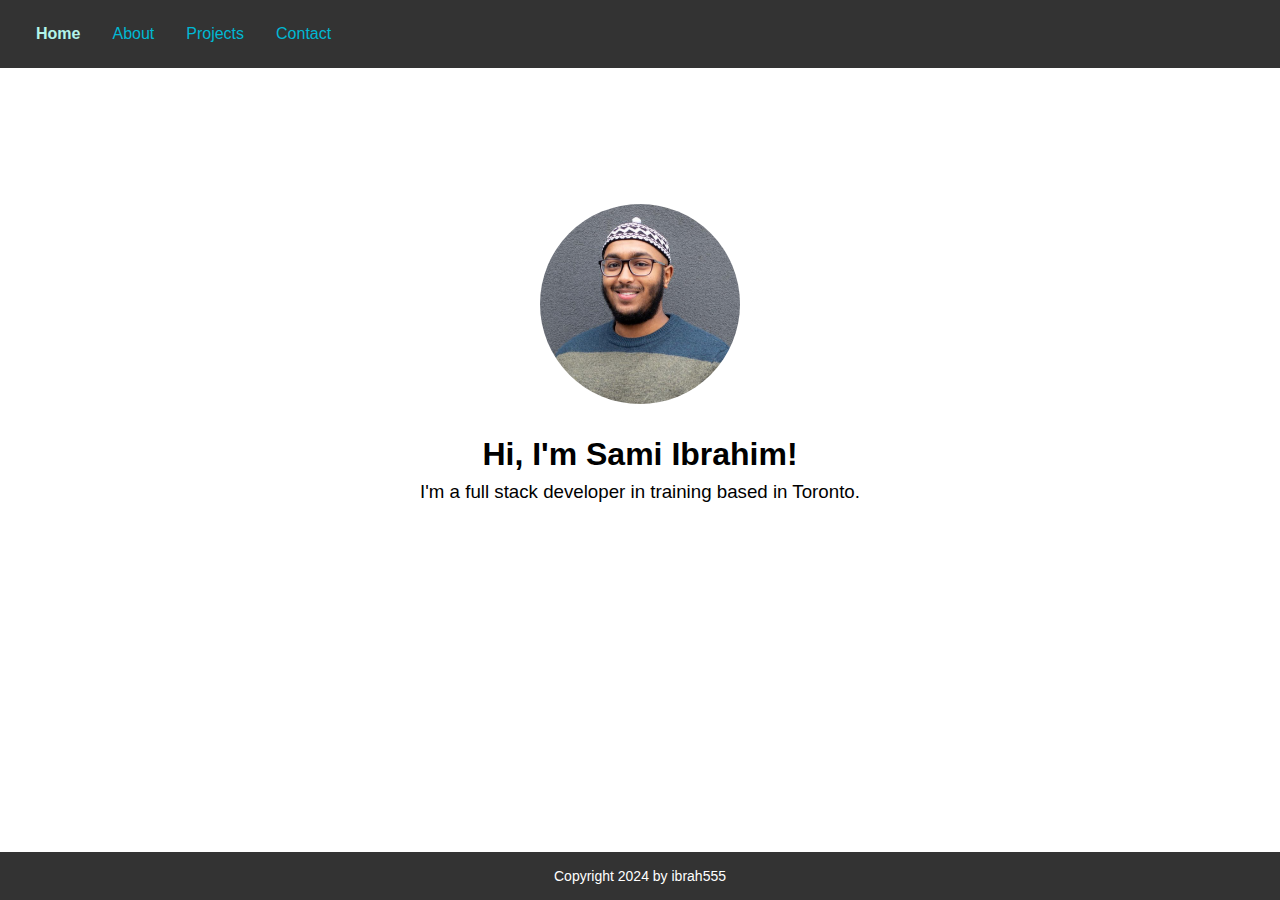
<file: index.html>
<html>

<head>
    <link rel="stylesheet" href="style.css">
    <meta name="viewport" content="width=device-width, initial-scale=1.0">
    <meta name="google-site-verification" content="5kOV7zc8z8z1_-bQVHcf35Wcd1T7BylLXHWAK2PqyZg" />
    <title>Home - Full Stack Developer</title>
</head>

<body>
    <header>
        <a class="active" href="index.html">Home</a>
        <a href="about.html">About</a>
        <a href="projects.html">Projects</a>
        <a href="contact.html">Contact</a>
    </header>
    <main>
        <img class="profile-image" src="./portrait.jpg" alt="Profile">
        <h1>Hi, I'm Sami Ibrahim!</h1>
        <h3>I'm a full stack developer in training based in Toronto.</h3>
        <!-- <p>I'm a full stack developer in training based in Toronto.</p> -->
    </main>
    <footer>
        <p>Copyright 2024 by ibrah555</p>
    </footer>
</body>

</html>
</file>
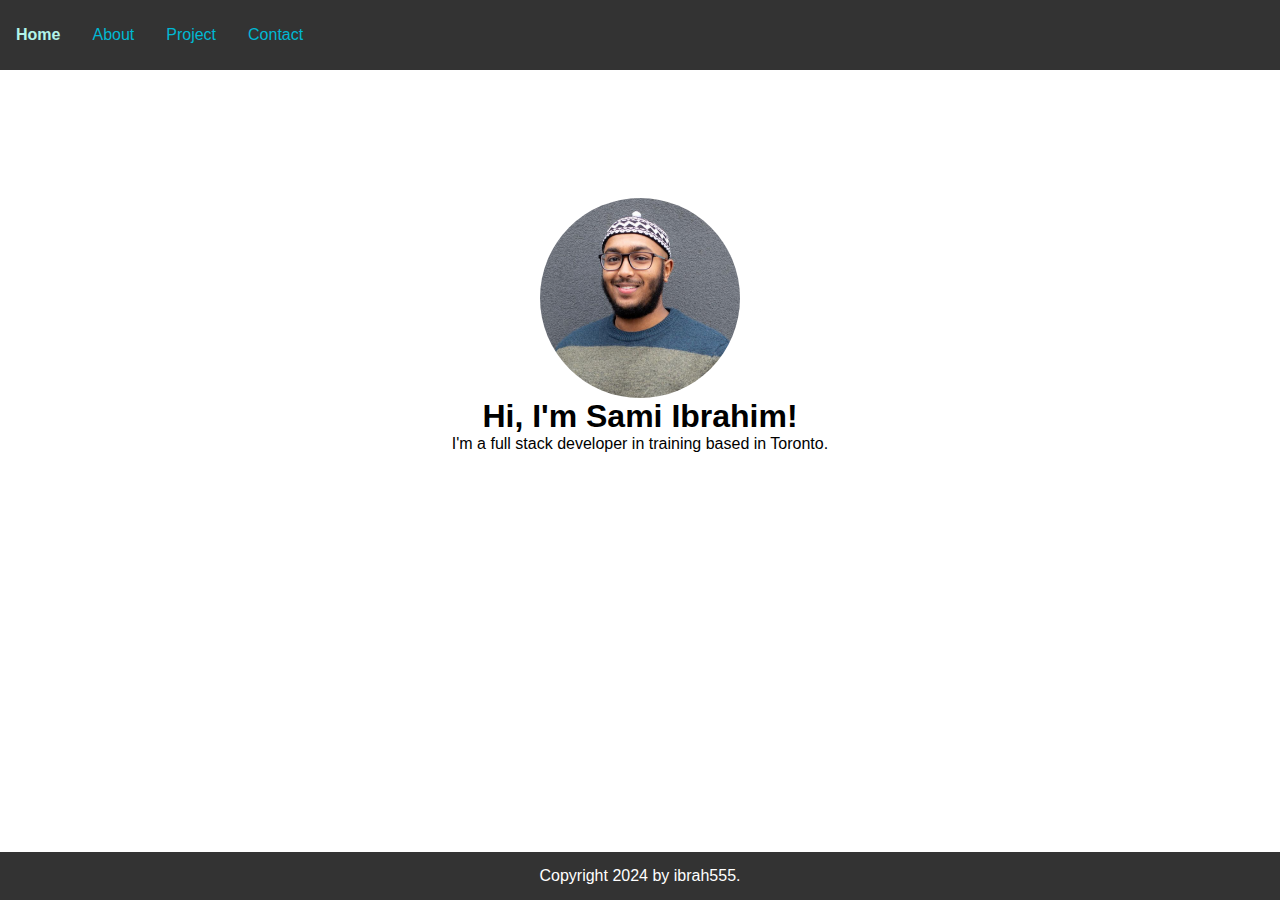
<file: old/index.html>
<!DOCTYPE html>
<html lang="en">

<head>
    <meta charset="UTF-8">
    <meta name="viewport" content="width=device-width, initial-scale=1.0">
    <link rel="stylesheet" href="style.css">
    <title>Your Name - Full Stack Developer</title>
</head>

<body>
    <header class="page-header">
        <a class="nav-item activePage" href="index.html">Home</a>
        <a class="nav-item" href="about.html">About</a>
        <a class="nav-item" href="projects.html">Project</a>
        <a class="nav-item" href="contact.html">Contact</a>
    </header>

    <main class="page-body">
        <div class="profile-image">
            <img src="./portrait.jpg" alt="Profile">
        </div>
        <h1>Hi, I'm Sami Ibrahim!</h1>
        <p>I'm a full stack developer in training based in Toronto.</p>
    </main>

    <footer class="page-footer">
        <p>Copyright 2024 by ibrah555.</p>
    </footer>
</body>

</html>
</file>
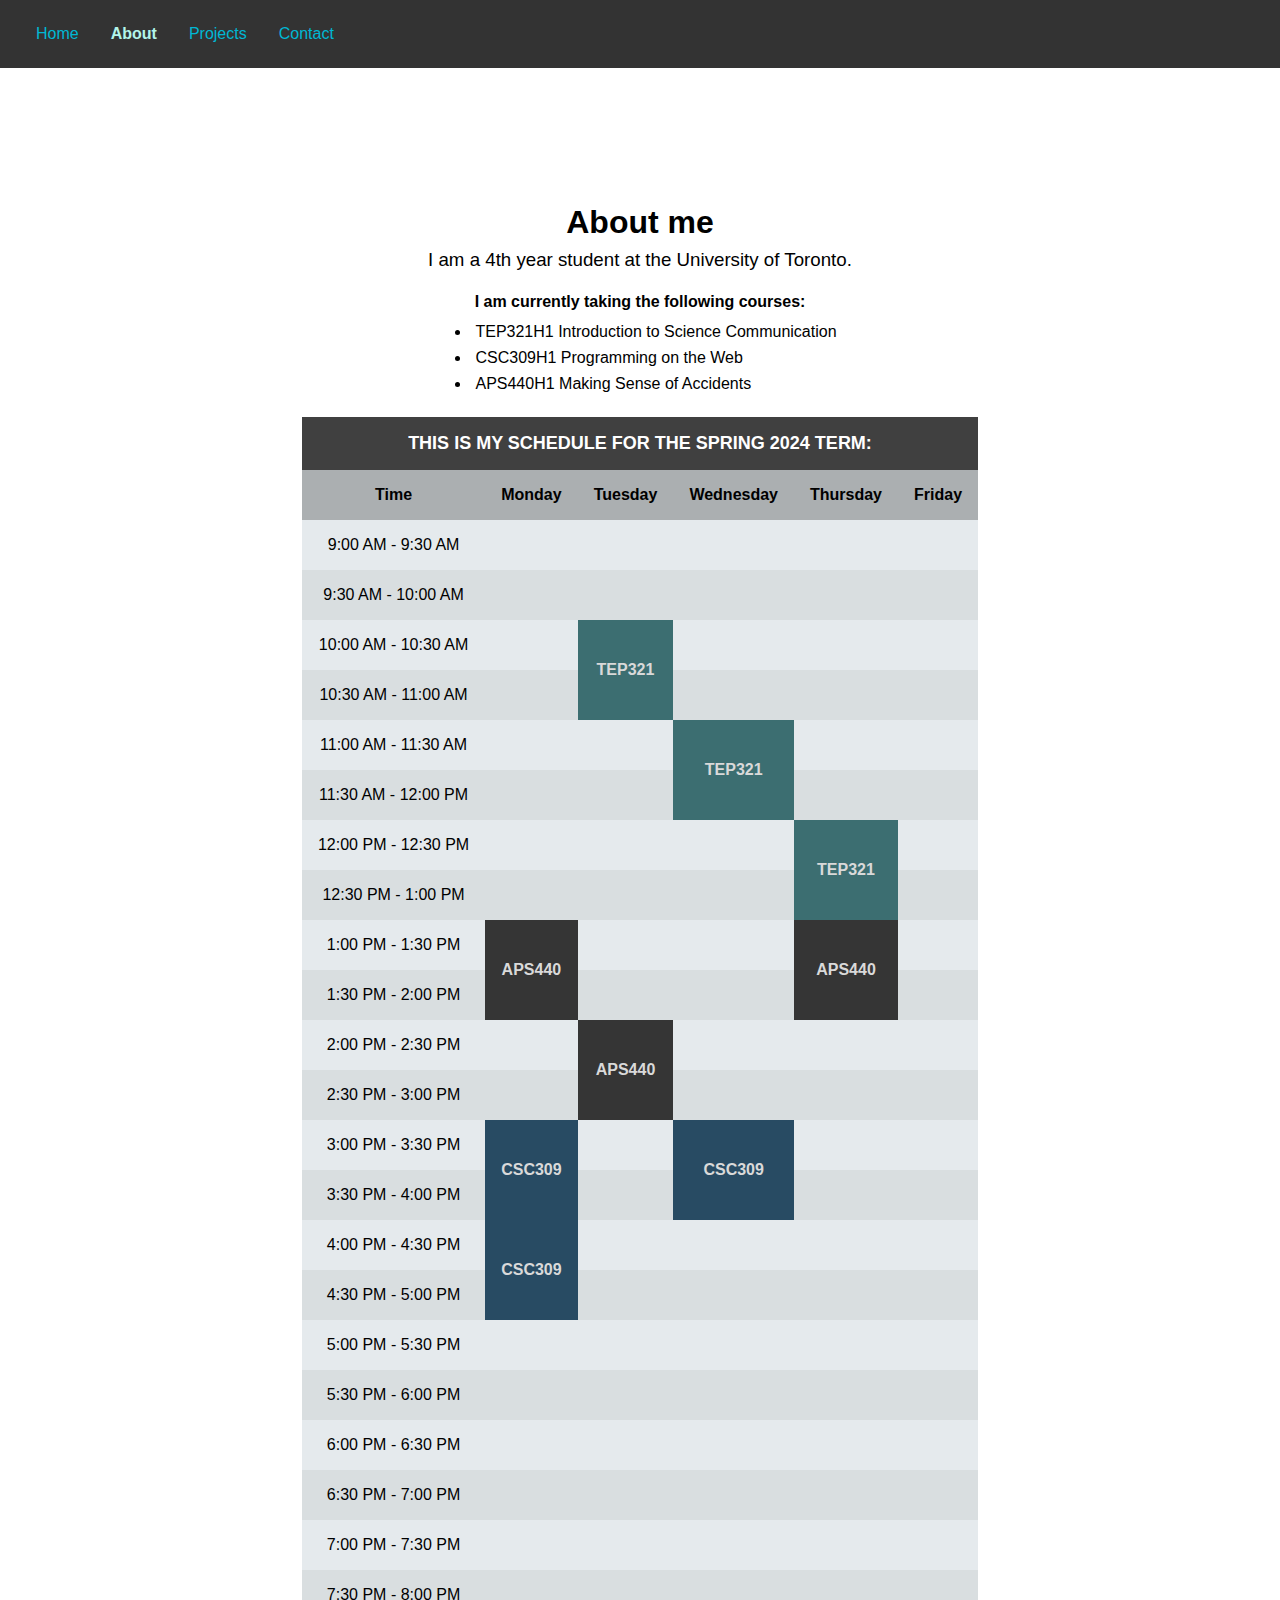
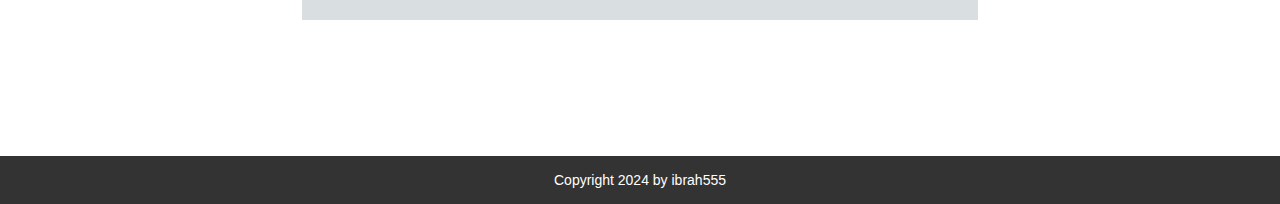
<file: about.html>
<html lang="en">

<head>
    <meta charset="UTF-8">
    <meta name="viewport" content="width=device-width, initial-scale=1.0">
    <link rel="stylesheet" href="style.css">
    <title>About Me - Full Stack Developer</title>
</head>

<body>
    <header>
        <a href="index.html">Home</a>
        <a class="active" href="about.html">About</a>
        <a href="projects.html">Projects</a>
        <a href="contact.html">Contact</a>
    </header>

    <main>
        <h1>About me</h1>
        <h3>I am a 4th year student at the University of Toronto.</h3>
        <!-- <p class="large-label">I am a 4th year student at the University of Toronto.</p> -->
        <p class="large-label">I am currently taking the following courses:</p>
        <ul class="class-list">
            <li class="course-code">TEP321H1 Introduction to Science Communication</li>
            <li class="course-code">CSC309H1 Programming on the Web</li>
            <li class="course-code">APS440H1 Making Sense of Accidents</li>
        </ul>
        <!-- <p class="large-label subsection">This is my schedule for the Spring 2024 term:</p> -->
        <div id="table-container">
            <table>
                <caption>This is my schedule for the Spring 2024 term:</caption>
                <thead>
                    <tr>
                        <th class="time">Time</th>
                        <th class="day">Monday</th>
                        <th class="day">Tuesday</th>
                        <th class="day">Wednesday</th>
                        <th class="day">Thursday</th>
                        <th class="day">Friday</th>
                    </tr>
                </thead>
                <tbody>
                    <tr>
                        <td data-cell="time">9:00 AM - 9:30 AM</th>
                        <td data-cell="monday"></td>
                        <td data-cell="tuesday"></td>
                        <td data-cell="wednesday"></td>
                        <td data-cell="thursday"></td>
                        <td data-cell="friday"></td>
                    </tr>
                    <tr>
                        <td data-cell="time">9:30 AM - 10:00 AM</th>
                        <td data-cell="monday"></td>
                        <td data-cell="tuesday"></td>
                        <td data-cell="wednesday"></td>
                        <td data-cell="thursday"></td>
                        <td data-cell="friday"></td>
                    </tr>
                    <tr>
                        <td data-cell="time">10:00 AM - 10:30 AM</th>
                        <td data-cell="monday"></td>
                        <td class="class1" colspan="1" rowspan="2" data-cell="tuesday">TEP321</td>
                        <td data-cell="wednesday"></td>
                        <td data-cell="thursday"></td>
                        <td data-cell="friday"></td>
                    </tr>
                    <tr>
                        <td data-cell="time">10:30 AM - 11:00 AM</th>
                        <td data-cell="monday"></td>
                        <!-- <td class="class1" colspan="1">TEP321</td> -->
                        <td data-cell="wednesday"></td>
                        <td data-cell="thursday"></td>
                        <td data-cell="friday"></td>
                    </tr>
                    <tr>
                        <td data-cell="time">11:00 AM - 11:30 AM</th>
                        <td data-cell="monday"></td>
                        <td data-cell="tuesday"></td>
                        <td class="class1" colspan="1" rowspan="2" data-cell="wednesday">TEP321</td>
                        <td data-cell="thursday"></td>
                        <td data-cell="friday"></td>
                    </tr>
                    <tr>
                        <td data-cell="time">11:30 AM - 12:00 PM</th>
                        <td data-cell="monday"></td>
                        <td data-cell="tuesday"></td>
                        <!-- <td class="class1" colspan="1">TEP321</td> -->
                        <td data-cell="thursday"></td>
                        <td data-cell="friday"></td>
                    </tr>
                    <tr>
                        <td data-cell="time">12:00 PM - 12:30 PM</th>
                        <td data-cell="monday"></td>
                        <td data-cell="tuesday"></td>
                        <td data-cell="wednesday"></td>
                        <td class="class1" colspan="1" rowspan="2" data-cell="thursday">TEP321</td>
                        <td data-cell="friday"></td>
                    </tr>
                    <tr>
                        <td data-cell="time">12:30 PM - 1:00 PM</th>
                        <td data-cell="monday"></td>
                        <td data-cell="tuesday"></td>
                        <td data-cell="wednesday"></td>
                        <!-- <td class="class1" colspan="1">TEP321</td> -->
                        <td data-cell="friday"></td>
                    </tr>
                    <tr>
                        <td data-cell="time">1:00 PM - 1:30 PM</th>
                        <td class="class3" colspan="1" rowspan="2" data-cell="monday">APS440</td>
                        <td data-cell="tuesday"></td>
                        <td data-cell="wednesday"></td>
                        <td class="class3" colspan="1" rowspan="2" data-cell="thursday">APS440</td>
                        <td data-cell="friday"></td>
                    </tr>
                    <tr>
                        <td data-cell="time">1:30 PM - 2:00 PM</th>
                        <!-- <td class="class3" colspan="1">APS440</td> -->
                        <td data-cell="tuesday"></td>
                        <td data-cell="wednesday"></td>
                        <!-- <td class="class3" colspan="1">APS440</td> -->
                        <td data-cell="friday"></td>
                    </tr>
                    <tr>
                        <td data-cell="time">2:00 PM - 2:30 PM</th>
                        <td data-cell="monday"></td>
                        <td class="class3" colspan="1" rowspan="2" data-cell="tuesday">APS440</td>
                        <td data-cell="wednesday"></td>
                        <td data-cell="thursday"></td>
                        <td data-cell="friday"></td>
                    </tr>
                    <tr>
                        <td data-cell="time">2:30 PM - 3:00 PM</th>
                        <td data-cell="monday"></td>
                        <!-- <td class="class3" colspan="1">APS440</td> -->
                        <td data-cell="wednesday"></td>
                        <td data-cell="thursday"></td>
                        <td data-cell="friday"></td>
                    </tr>
                    <tr>
                        <td data-cell="time">3:00 PM - 3:30 PM</th>
                        <td class="class2" colspan="1" rowspan="2" data-cell="monday">CSC309</td>
                        <td data-cell="tuesday"></td>
                        <td class="class2" colspan="1" rowspan="2" data-cell="wednesday">CSC309</td>
                        <td data-cell="thursday"></td>
                        <td data-cell="friday"></td>
                    </tr>
                    <tr>
                        <td data-cell="time">3:30 PM - 4:00 PM</th>
                        <!-- <td class="class2" colspan="1">CSC309</td> -->
                        <td data-cell="tuesday"></td>
                        <!-- <td class="class2" colspan="1">CSC309</td> -->
                        <td data-cell="thursday"></td>
                        <td data-cell="friday"></td>
                    </tr>
                    <tr>
                        <td data-cell="time">4:00 PM - 4:30 PM</th>
                        <td class="class2" colspan="1" rowspan="2" data-cell="monday">CSC309</td>
                        <td data-cell="tuesday"></td>
                        <td data-cell="wednesday"></td>
                        <td data-cell="thursday"></td>
                        <td data-cell="friday"></td>
                    </tr>
                    <tr>
                        <td data-cell="time">4:30 PM - 5:00 PM</th>
                        <!-- <td class="class2" colspan="1">CSC309</td> -->
                        <td data-cell="tuesday"></td>
                        <td data-cell="wednesday"></td>
                        <td data-cell="thursday"></td>
                        <td data-cell="friday"></td>
                    </tr>
                    <tr>
                        <td data-cell="time">5:00 PM - 5:30 PM</th>
                        <td data-cell="monday"></td>
                        <td data-cell="tuesday"></td>
                        <td data-cell="wednesday"></td>
                        <td data-cell="thursday"></td>
                        <td data-cell="friday"></td>
                    </tr>
                    <tr>
                        <td data-cell="time">5:30 PM - 6:00 PM</th>
                        <td data-cell="monday"></td>
                        <td data-cell="tuesday"></td>
                        <td data-cell="wednesday"></td>
                        <td data-cell="thursday"></td>
                        <td data-cell="friday"></td>
                    </tr>
                    <tr>
                        <td data-cell="time">6:00 PM - 6:30 PM</th>
                        <td data-cell="monday"></td>
                        <td data-cell="tuesday"></td>
                        <td data-cell="wednesday"></td>
                        <td data-cell="thursday"></td>
                        <td data-cell="friday"></td>
                    </tr>
                    <tr>
                        <td data-cell="time">6:30 PM - 7:00 PM</th>
                        <td data-cell="monday"></td>
                        <td data-cell="tuesday"></td>
                        <td data-cell="wednesday"></td>
                        <td data-cell="thursday"></td>
                        <td data-cell="friday"></td>
                    </tr>
                    <tr>
                        <td data-cell="time">7:00 PM - 7:30 PM</th>
                        <td data-cell="monday"></td>
                        <td data-cell="tuesday"></td>
                        <td data-cell="wednesday"></td>
                        <td data-cell="thursday"></td>
                        <td data-cell="friday"></td>
                    </tr>
                    <tr>
                        <td data-cell="time">7:30 PM - 8:00 PM</th>
                        <td data-cell="monday"></td>
                        <td data-cell="tuesday"></td>
                        <td data-cell="wednesday"></td>
                        <td data-cell="thursday"></td>
                        <td data-cell="friday"></td>
                    </tr>
                </tbody>
            </table>
        </div>

    </main>
    <footer>
        <p>Copyright 2024 by ibrah555</p>
    </footer>
</body>

</html>
</file>
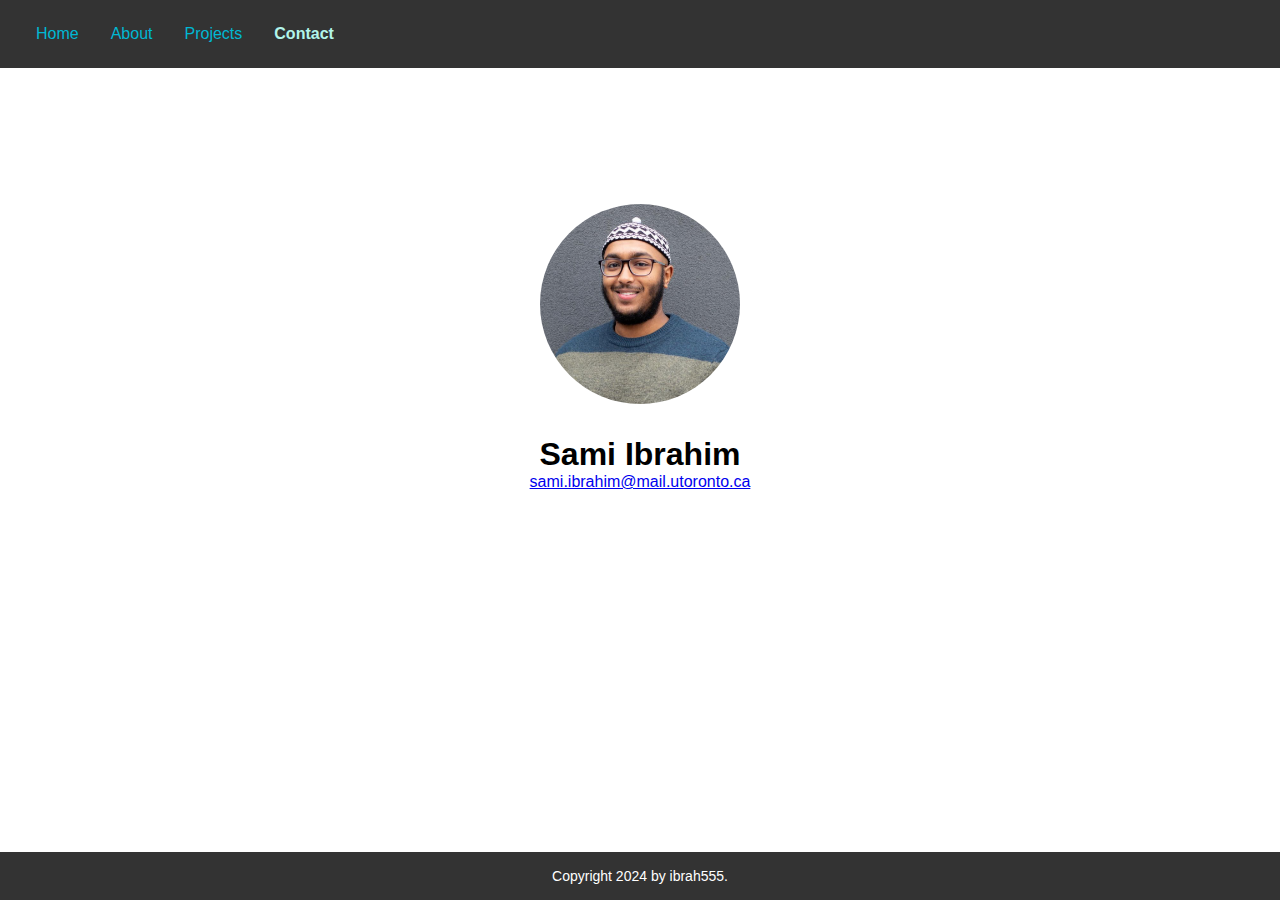
<file: contact.html>
<!DOCTYPE html>
<html lang="en">

<head>
    <meta charset="UTF-8">
    <meta name="viewport" content="width=device-width, initial-scale=1.0">
    <link rel="stylesheet" href="style.css">
    <title>Contact - Full Stack Developer</title>
</head>

<body>
    <header>
        <a href="index.html">Home</a>
        <a href="about.html">About</a>
        <a href="projects.html">Projects</a>
        <a class="active" href="contact.html">Contact</a>
    </header>

    <main>
        <img class="profile-image" src="./portrait.jpg" alt="Profile">
        <h1>Sami Ibrahim</h1>
        <a class="email_address"
            href="mailto:sami.ibrahim@mail.utoronto.ca?subject=More%20info...&body=I was on your website and would like to learn more about:%0A%0A%0A"
            id="connect-email">sami.ibrahim@mail.utoronto.ca</a>
    </main>

    <footer class="page-footer">
        <p>Copyright 2024 by ibrah555.</p>
    </footer>

</body>

</html>
</file>
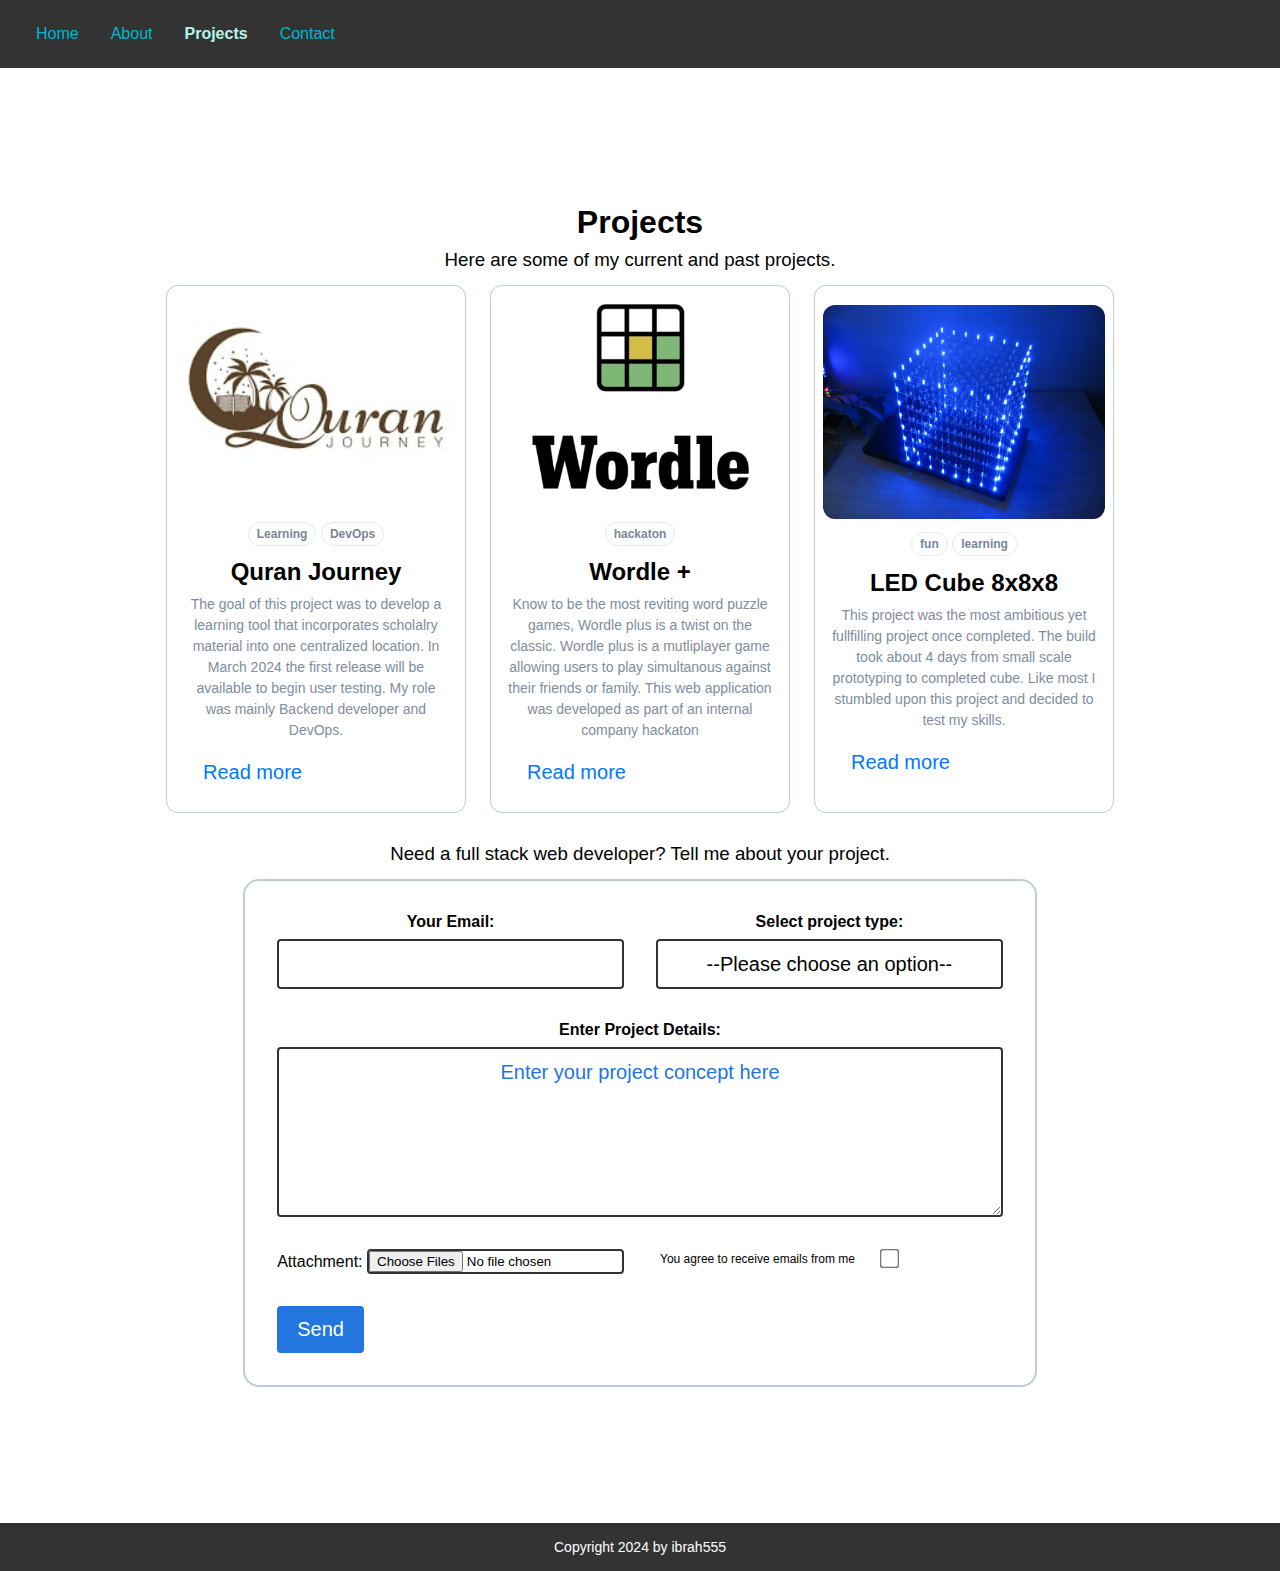
<file: projects.html>
<!DOCTYPE html>
<html lang="en">

<head>
    <meta charset="UTF-8">
    <meta name="viewport" content="width=device-width, initial-scale=1.0">
    <link rel="stylesheet" href="style.css">
    <title>Projects - Full Stack Developer</title>
</head>

<body>
    <header>
        <a href="index.html">Home</a>
        <a href="about.html">About</a>
        <a class="active" href="projects.html">Projects</a>
        <a href="contact.html">Contact</a>
    </header>

    <main>
        <h1>Projects</h1>
        <h3>Here are some of my current and past projects.</h3>
        <!-- <p class="large-label">Here are some of my current and past projects.</p> -->
        <div class="card-container">
            <div class="card-item">
                <img class="card-image" src="./project1.jpg">
                <div class="card-detail">
                    <span class="tag">Learning</span>
                    <span class="tag">DevOps</span>
                    <h2 class="name">Quran Journey</h2>
                    <p>The goal of this project was to develop a learning tool that incorporates scholalry material into
                        one centralized
                        location. In March 2024 the first release will be available to begin user testing. My role was
                        mainly Backend
                        developer and DevOps. </p>
                    <button>Read more</button>
                </div>
            </div>
            <div class="card-item">
                <img class="card-image" src="./project2.jpg">
                <div class="card-detail">
                    <span class="tag">hackaton</span>
                    <h2 class="name">Wordle + </h2>
                    <p>Know to be the most reviting word puzzle games, Wordle plus is a twist on the classic. Wordle
                        plus is
                        a mutliplayer game allowing users to play simultanous against their friends or family. This web
                        application was developed as part of an internal company hackaton </p>
                    <button>Read more</button>
                </div>
            </div>
            <div class="card-item">
                <img class="card-image" src="./project3.jpg">
                <div class="card-detail">
                    <span class="tag">fun</span>
                    <span class="tag">learning</span>
                    <h2 class="name">LED Cube 8x8x8</h2>
                    <p>This project was the most ambitious yet fullfilling project once completed. The build took about
                        4
                        days from small scale prototyping to completed cube. Like most I stumbled upon this project and
                        decided to test my skills.</p>
                    <button>Read more</button>
                </div>
            </div>
        </div>
        <h3 class="form-label">Need a full stack web developer? Tell me about your project.</h3>
        <!-- <p class="large-label" style="margin-top: 30px;"></p> -->
        <form action="https://postman-echo.com/post" method="POST" enctype="multipart/form-data">
            <div class="form-field full-width-break">
                <label for="email" class="large-label">Your Email:</label>
                <input type="email" name="email" id="email" required />
            </div>
            <div class="form-field full-width-break">
                <label for="project-type" class="large-label">Select project type: </label>
                <select name="project-type" id="project-type" required>
                    <option value="">--Please choose an option--</option>
                    <option value="personal">Personal</option>
                    <option value="website">Website</option>
                    <option value="eCommerce">eCommerce</option>
                    <option value="game">Game</option>
                </select>
            </div>
            <div class="form-field full-width ">
                <label for="feedback" class="large-label">Enter Project Details:</label>
                <textarea id="feedback" name="feedback" rows="5" cols="33" required
                    placeholder="Enter your project concept here"></textarea>

            </div>
            <div class="form-field full-width-break">
                <label for="attachments">Attachment:</label>
                <input type="file" id="attachments" name="attachments" multiple required />
            </div>
            <div class="form-field full-width-break align">
                <label for="consent" class="small-label">You agree to receive emails from me</label>
                <input type="checkbox" id="consent" name="consent" value="yes" required />
            </div>

            <div class="form-field button full-width">
                <button type="submit" value="Send">Send</button>
            </div>
        </form>
    </main>

    <footer>
        <p>Copyright 2024 by ibrah555</p>
    </footer>
</body>

</html>
</file>
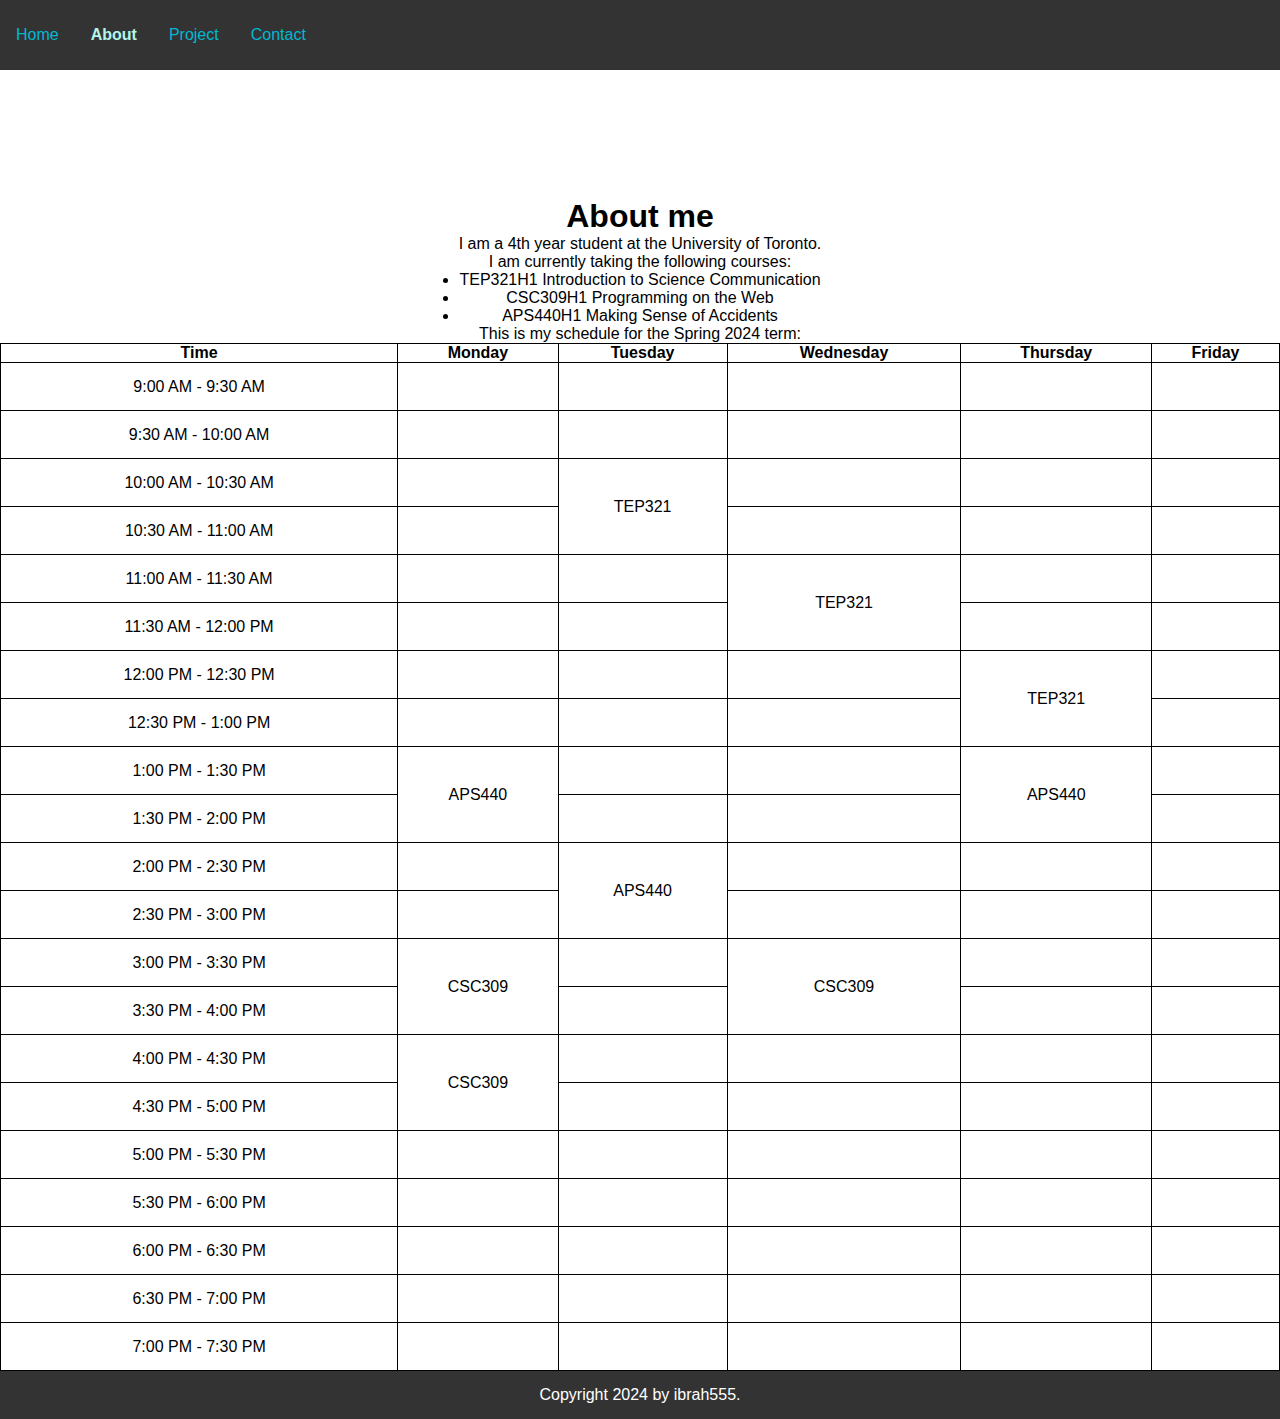
<file: old/about.html>
<!DOCTYPE html>
<html lang="en">

<head>
    <meta charset="UTF-8">
    <meta name="viewport" content="width=device-width, initial-scale=1.0">
    <link rel="stylesheet" href="style.css">
    <title>About Me - Full Stack Developer</title>
</head>

<body>
    <header class="page-header">
        <a class="nav-item" href="index.html">Home</a>
        <a class="nav-item activePage" href="about.html">About</a>
        <a class="nav-item" href="projects.html">Project</a>
        <a class="nav-item" href="contact.html">Contact</a>
    </header>

    <main class="page-body">
        <h1>About me</h1>
        <p>I am a 4th year student at the University of Toronto.</p>
        <p>I am currently taking the following courses:</p>
        <ul>
            <li>TEP321H1 Introduction to Science Communication</li>
            <li>CSC309H1 Programming on the Web</li>
            <li>APS440H1 Making Sense of Accidents</li>
        </ul>
        <p>This is my schedule for the Spring 2024 term:</p>
        <table>
            <thead>
                <tr>
                    <th>Time</th>
                    <th>Monday</th>
                    <th>Tuesday</th>
                    <th>Wednesday</th>
                    <th>Thursday</th>
                    <th>Friday</th>
                </tr>
            </thead>
            <tbody>
                <tr>
                    <td>9:00 AM - 9:30 AM</td>
                    <td></td>
                    <td></td>
                    <td></td>
                    <td></td>
                    <td></td>
                </tr>
                <tr>
                    <td>9:30 AM - 10:00 AM</td>
                    <td></td>
                    <td></td>
                    <td></td>
                    <td></td>
                    <td></td>
                </tr>
                <tr>
                    <td>10:00 AM - 10:30 AM</td>
                    <td></td>
                    <td class="class1" colspan="1" rowspan="2">TEP321</td>
                    <td></td>
                    <td></td>
                    <td></td>
                </tr>
                <tr>
                    <td>10:30 AM - 11:00 AM</td>
                    <td></td>
                    <!-- <td class="class1" colspan="1">TEP321</td> -->
                    <td></td>
                    <td></td>
                    <td></td>
                </tr>
                <tr>
                    <td>11:00 AM - 11:30 AM</td>
                    <td></td>
                    <td></td>
                    <td class="class1" colspan="1" rowspan="2">TEP321</td>
                    <td></td>
                    <td></td>
                </tr>
                <tr>
                    <td>11:30 AM - 12:00 PM</td>
                    <td></td>
                    <td></td>
                    <!-- <td class="class1" colspan="1">TEP321</td> -->
                    <td></td>
                    <td></td>
                </tr>
                <tr>
                    <td>12:00 PM - 12:30 PM</td>
                    <td></td>
                    <td></td>
                    <td></td>
                    <td class="class1" colspan="1" rowspan="2">TEP321</td>
                    <td></td>
                </tr>
                <tr>
                    <td>12:30 PM - 1:00 PM</td>
                    <td></td>
                    <td></td>
                    <td></td>
                    <!-- <td class="class1" colspan="1">TEP321</td> -->
                    <td></td>
                </tr>
                <tr>
                    <td>1:00 PM - 1:30 PM</td>
                    <td class="class3" colspan="1" rowspan="2">APS440</td>
                    <td></td>
                    <td></td>
                    <td class="class3" colspan="1" rowspan="2">APS440</td>
                    <td></td>
                </tr>
                <tr>
                    <td>1:30 PM - 2:00 PM</td>
                    <!-- <td class="class3" colspan="1">APS440</td> -->
                    <td></td>
                    <td></td>
                    <!-- <td class="class3" colspan="1">APS440</td> -->
                    <td></td>
                </tr>
                <tr>
                    <td>2:00 PM - 2:30 PM</td>
                    <td></td>
                    <td class="class3" colspan="1" rowspan="2">APS440</td>
                    <td></td>
                    <td></td>
                    <td></td>
                </tr>
                <tr>
                    <td>2:30 PM - 3:00 PM</td>
                    <td></td>
                    <!-- <td class="class3" colspan="1">APS440</td> -->
                    <td></td>
                    <td></td>
                    <td></td>
                </tr>
                <tr>
                    <td>3:00 PM - 3:30 PM</td>
                    <td class="class2" colspan="1" rowspan="2">CSC309</td>
                    <td></td>
                    <td class="class2" colspan="1" rowspan="2">CSC309</td>
                    <td></td>
                    <td></td>
                </tr>
                <tr>
                    <td>3:30 PM - 4:00 PM</td>
                    <!-- <td class="class2" colspan="1">CSC309</td> -->
                    <td></td>
                    <!-- <td class="class2" colspan="1">CSC309</td> -->
                    <td></td>
                    <td></td>
                </tr>
                <tr>
                    <td>4:00 PM - 4:30 PM</td>
                    <td class="class2" colspan="1" rowspan="2">CSC309</td>
                    <td></td>
                    <td></td>
                    <td></td>
                    <td></td>
                </tr>
                <tr>
                    <td>4:30 PM - 5:00 PM</td>
                    <!-- <td class="class2" colspan="1">CSC309</td> -->
                    <td></td>
                    <td></td>
                    <td></td>
                    <td></td>
                </tr>
                <tr>
                    <td>5:00 PM - 5:30 PM</td>
                    <td></td>
                    <td></td>
                    <td></td>
                    <td></td>
                    <td></td>
                </tr>
                <tr>
                    <td>5:30 PM - 6:00 PM</td>
                    <td></td>
                    <td></td>
                    <td></td>
                    <td></td>
                    <td></td>
                </tr>
                <tr>
                    <td>6:00 PM - 6:30 PM</td>
                    <td></td>
                    <td></td>
                    <td></td>
                    <td></td>
                    <td></td>
                </tr>
                <tr>
                    <td>6:30 PM - 7:00 PM</td>
                    <td></td>
                    <td></td>
                    <td></td>
                    <td></td>
                    <td></td>
                </tr>
                <tr>
                    <td>7:00 PM - 7:30 PM</td>
                    <td></td>
                    <td></td>
                    <td></td>
                    <td></td>
                    <td></td>
                </tr>
                <tr>
                    <td>7:30 PM - 8:00 PM</td>
                    <td></td>
                    <td></td>
                    <td></td>
                    <td></td>
                    <td></td>
                </tr>
            </tbody>
        </table>
    </main>
    <footer class="page-footer">
        <p>Copyright 2024 by ibrah555.</p>
    </footer>
</body>

</html>
</file>
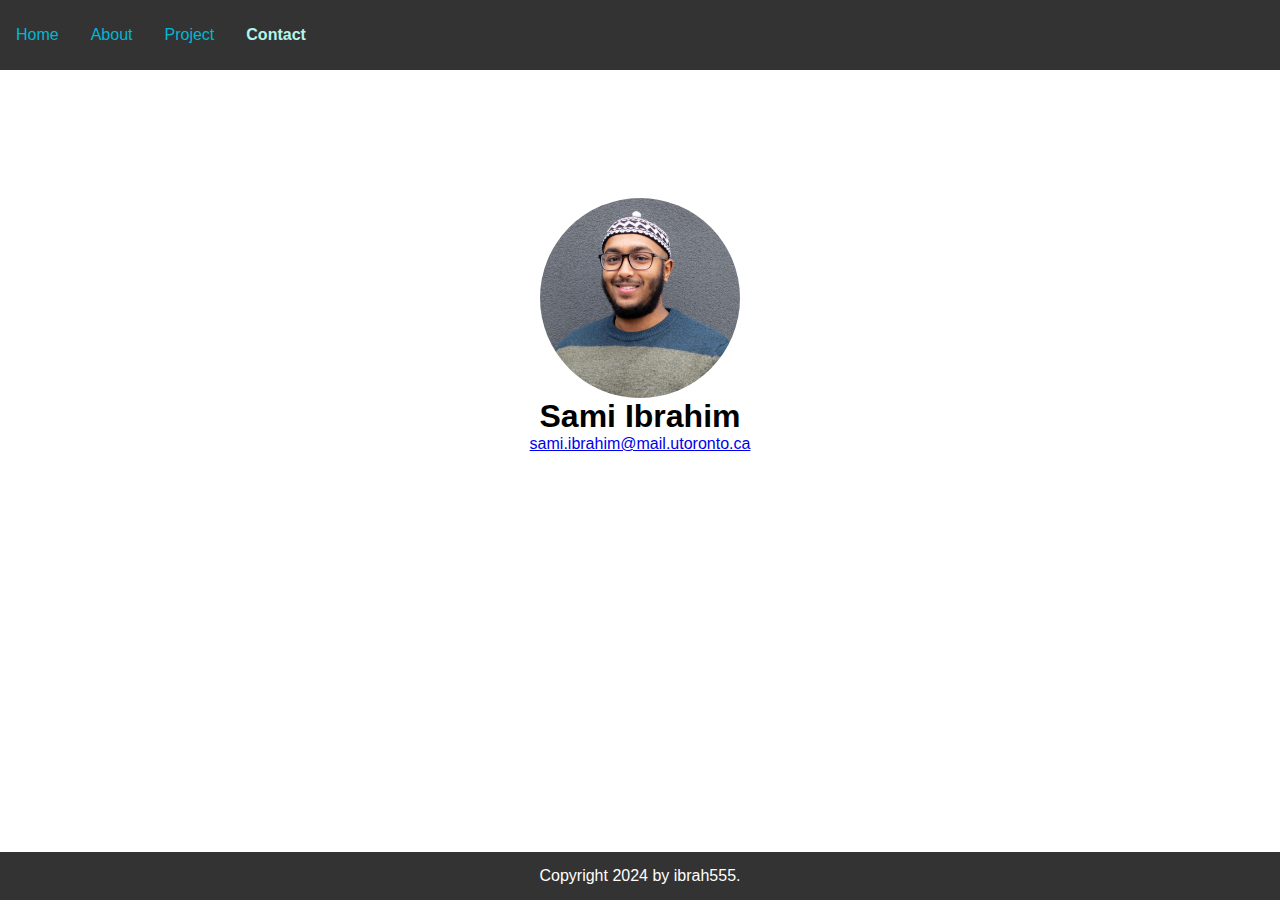
<file: old/contact.html>
<!DOCTYPE html>
<html lang="en">

<head>
    <meta charset="UTF-8">
    <meta name="viewport" content="width=device-width, initial-scale=1.0">
    <link rel="stylesheet" href="style.css">
    <title>Contact - Full Stack Developer</title>
</head>

<body>
    <header class="page-header">
        <a class="nav-item" href="index.html">Home</a>
        <a class="nav-item" href="about.html">About</a>
        <a class="nav-item" href="projects.html">Project</a>
        <a class="nav-item activePage" href="contact.html">Contact</a>
    </header>

    <main class="page-body">
        <div class="profile-image">
            <img src="./portrait.jpg" alt="Profile">
        </div>
        <h1>Sami Ibrahim</h1>
        <a class="email_address"
            href="mailto:sami.ibrahim@mail.utoronto.ca?subject=More%20info...&body=I was on your website and would like to learn more about:%0A%0A%0A"
            id="connect-email">sami.ibrahim@mail.utoronto.ca</a>
    </main>

    <footer class="page-footer">
        <p>Copyright 2024 by ibrah555.</p>
    </footer>

</body>

</html>
</file>
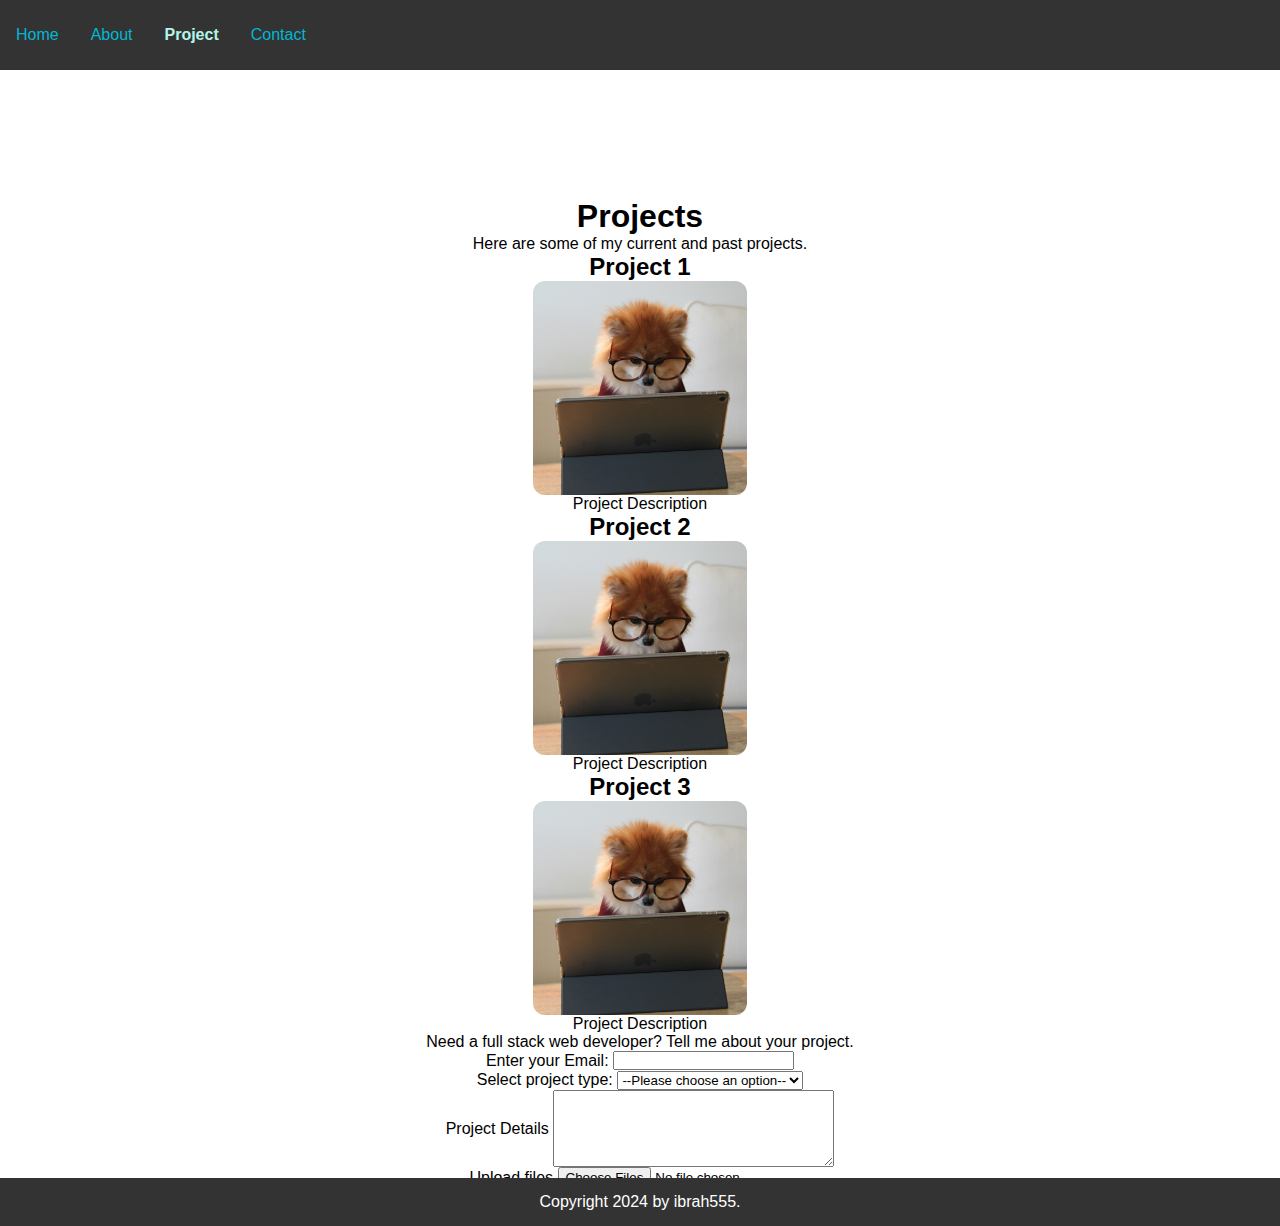
<file: old/projects.html>
<!DOCTYPE html>
<html lang="en">

<head>
    <meta charset="UTF-8">
    <meta name="viewport" content="width=device-width, initial-scale=1.0">
    <link rel="stylesheet" href="style.css">
    <title>Projects - Full Stack Developer</title>
</head>

<body>
<header class="page-header">
    <a class="nav-item" href="index.html">Home</a>
    <a class="nav-item" href="about.html">About</a>
    <a class="nav-item activePage" href="projects.html">Project</a>
    <a class="nav-item" href="contact.html">Contact</a>
</header>

<main class="page-body">
    <h1>Projects</h1>
    <p>Here are some of my current and past projects.</p>
    <div class="card-container">
        <div class="card-item">
            <h2>Project 1</h2>
            <img class="card-image" src="./project2.jpg">
            <p>Project Description</p>
        </div>
        <div class="card-item">
            <h2>Project 2</h2>
            <img class="card-image" src="./project1.jpg">
            <p>Project Description</p>
        </div>
        <div class="card-item">
            <h2>Project 3</h2>
            <img class="card-image" src="./project1.jpg">
            <p>Project Description</p>
        </div>
    </div>
    <p>Need a full stack web developer? Tell me about your project.</p>
    <form action="https://postman-echo.com/post" method="POST" class="form-wrapper">
        <div class="form-field">
            <label for="email">Enter your Email: </label>
            <input type="text" name="email" id="email" required />
        </div>
        <div class="form-field">
            <label for="project-type">Select project type: </label>
            <select name="project-type" id="project-type" required>
                <option value="">--Please choose an option--</option>
                <option value="personal">Personal</option>
                <option value="website">Website</option>
                <option value="eCommerce">eCommerce</option>
                <option value="game">Game</option>
            </select>
        </div>
        <div class="form-field">
            <label for="feedback">Project Details</label>
            <textarea id="feedback" name="feedback" rows="5" cols="33" required></textarea>

        </div>
        <div class="form-field">
            <label for="attachments">Upload files</label>
            <input type="file" id="attachments" name="attachments" multiple required />
        </div>
        <div class="form-field">
            <label for="consent">You agree to receive emails from me</label>
            <input type="checkbox" id="consent" name="consent" value="yes" required />
        </div>

        <div class="form-field button">
            <input type="submit" value="Send" />
        </div>
    </form>
</main>

<footer class="page-footer">
    <p>Copyright 2024 by ibrah555.</p>
</footer>
</body>

</html>
</file>
<file: style.css>
* {
    font-family: sans-serif;
    box-sizing: border-box;
    margin: 0;
    padding: 0;
}

.email-address {
    font-family: 'Times New Roman';
}

header {
    background-color: #333;
    text-align: left;
    height: 68px;
    display: flex;
    justify-content: left;
    align-items: center;
    padding-left: 1.25rem;
}

header a {
    padding: 1rem;
    color: #00b8d4;
    text-decoration: none;
}

header a.active {
    color: #b2f5ea;
    font-weight: bold;
}

header a:hover {
    color: white;
}

footer {
    background-color: #333;
    position: absolute;
    bottom: 0;
    width: 100%;
    height: 3rem;
    display: flex;
    justify-content: center;
    align-items: center;
}

footer p {
    text-align: center;
    color: white;
}

body {
    min-height: 100vh;
    position: relative;
    padding-bottom: 3rem;
}

main {
    margin: 128px 0;
    display: flex;
    flex-direction: column;
    justify-content: center;
    align-items: center;
    padding: 0.5rem
}

main * {
    vertical-align: middle;
    text-align: center;
}

.profile-image {
    width: 200px;
    border-radius: 100px;
    height: 200px;
    object-fit: cover;
    margin-bottom: 2rem;
}

.table-container {
    max-width: 100%;
    overflow-x: scroll;
}

table {
    width: 100%;
    border-collapse: collapse;
    background-color: #e5eaed;
   
}

caption,
td,
th {
    padding: 1rem;
}

caption {
    text-align: center;
    background-color: hsl(0 0% 0% / 0.75);
    font-size: large;
    font-weight: 700;
    color: white;
    text-transform: uppercase;
}

th {
    background-color: hsl(0 0% 0% / 0.25);
}

tr:nth-of-type(2n) {
    background-color: hsl(0 0% 0% / 0.05);
}

.class1 {
    background-color: #3c6e71;
    color: #d9d9d9;
    font-weight: bold;
}

.class2 {
    background-color: #284b63;
    color: #d9d9d9;
    font-weight: bold;
}

.class3 {
    background-color: #353535;
    color: #d9d9d9;
    font-weight: bold;
} 

.card-item {
    background-color: white;
    display: flex;
    flex-direction: column;
    width: 300px;
    padding: 8px;
    border: 1px solid #bacdd8;
    border-radius: 12px;
    justify-content: center;
    align-items: center;
}

.card-image {
    width: 100%;
    border-radius: 12px;
    height: 214px;
    object-fit: cover;
}

.card-container {
    display: flex;
    gap: 1.5rem;
}

.tag {
    padding: 4px 8px;
    border: 1px solid #e5eaed;
    border-radius: 50px;
    font-size: 12px;
    font-weight: 600;
    color: #788697;
}

.name {
    font-size: 24px;
    font-weight: 600;
    margin-top: 16px;
}

p {
    font-size: 14px;
    /* color: #7f8c9b; */
    line-height: 150%;
    margin: 8px 0;
}

.card-detail p {
    font-size: 14px;
    color: #7f8c9b;
    line-height: 150%;
    margin: 8px 0;
}

button {
    border: none;
    padding: 12px 24px;
    border-radius: 50px;
    font-weight: 600;
    color: #0077ff;
    background-color: #e0efff;
    margin: 0 auto;
    display: block;
    cursor: pointer;
}

button:focus,
button:hover {
    background-color: #0077ff;
    color: #e0efff;
}

.card-detail {
    padding: 16px 8px 8px 8px;
}

form {
    box-sizing: border-box;
    padding: 2rem;
    border-radius: 1rem;
    background-color: hsl(0, 0%, 100%);
    border: 2px solid #bacdd8;
    display: grid;
    grid-template-columns: 1fr 1fr;
    gap: 2rem;
    vertical-align: text-top;
    text-align: left;
}

.full-width {
    grid-column: span 2;
}

input[type=checkbox] {
    transform: scale(1.5);
}

button,
/* input, */
select,
textarea {
    -webkit-appearance: none;
    -moz-appearance: none;
    appearance: none;
    background-color: transparent;
    border: none;
    padding: 0;
    margin: 0;
    box-sizing: border-box;
}

input,
select,
textarea {
    border: 2px solid #333;
    background-color: white;
    border-radius: 0.25rem;
}

input[type="text"],
input[type="email"],
select,
textarea {
    font: 1.25rem / 1.5 sans-serif;
    display: block;
    box-sizing: border-box;
    width: 100%;
    padding: 0.5rem 0.75rem;
}

.align {
    text-align: left;
}

textarea {
    min-height: 10rem;
}

.large-label {
    display: inline-block;
    font: bold 1rem sans-serif;
    margin-bottom: 0.5rem;
}

.small-label {
    vertical-align: middle;
    display: inline-block;
    margin-left: 0.25rem;
    margin-right: 1.5rem;
    font: .75rem sans-serif;
}

button {
    font: 1.25rem sans-serif;
    border-radius: 0.25rem;
    cursor: pointer;
    padding: 0.75rem 1.25rem;
} 

button[type="submit"] {
    background-color: hsl(213, 73%, 50%);
    color: white;
}

button[type="submit"]:hover {
    background-color: hsl(213, 73%, 40%);
}

input:focus,
select:focus,
textarea:focus {
    outline: none;
    box-shadow: 0 0 0 4px hsl(213, 90%, 70%);
}

button:focus {
    outline: none;
    box-shadow: 0 0 0 4px black;
}

textarea::placeholder {
    opacity: 1;
    /* Firefox */
    color: hsl(213, 73%, 50%);
}

h3 {
    font-weight: normal;
    margin-bottom: 14px;
    margin-top: 8px;
}

.subsection {
    margin-bottom: 20px;
    /* padding-bottom: 12px; */
    border-bottom: 1px solid #e5eaed;
}

.class-list {
    /* width: 100%; */
    padding: 0;
    text-align: center;
    margin-bottom: 20px;
}

.course-code {
    padding: .25rem;
    margin-left: 2rem;
    text-align: center;
}

ul .course-code {
    text-align: left;
}

.form-label {
    margin-top: 30px
}


/* sytax: @media type and (expression) {CSS Rule...} */
/* test width => 390, 844, 1920 */
@media only screen and (max-width: 1000px) {
    .card-container {
        flex-direction: column;
    }
    .full-width-break {
        grid-column: span 2;
    }
}

@media (max-width: 720px) {
    th {
        display: none;
    }
    td {
        display: block;
        padding: .75rem 1rem;
    }
    td:first-child{
        padding-top: 2rem;
    }
    td:last-child {
        padding-bottom: 2rem;
    }

    /* th[scope='row'] {
        width: 65px;
    } */
    td:before {
        content: attr(data-cell) ": ";
        font-weight: bold;
        text-transform: capitalize;
    }

}
</file>
<file: old/style.css>
* {
    font-family: sans-serif;
    box-sizing: border-box;
    padding: 0;
    margin: 0;
}

html {
    height: 100%;
}

body {
    min-height: 100vh;
    position: relative;
    margin: 0;
}

.page-header {
    background-color: #333;
    text-align: left;
    height: 70px;
    display: flex;
    justify-content: left;
    align-items: center;
}

.page-header a {
    padding: 1rem;
    color: #00b8d4;
    text-decoration: none;
}

.page-header .activePage {
    color: #b2f5ea;
    font-weight: bold;
}

.page-header a:hover {
    color: white;
}

.page-footer {
    background-color: #333;
    width: 100%;
    display: flex;
    justify-content: center;
    align-items: center;
    height: 3rem;
    position: absolute;
    bottom: 0;
}

.page-footer p {
    color: white;
}

.page-body {
    display: flex;
    flex-direction: column;
    justify-content: center;
    align-items: center;
    margin: 128px 0;
}

.page-body * {
    vertical-align: middle;
    text-align: center;
}

/* Page Specific Styling */

.profile-image {
    /* Styling for circular frame */
    width: 200px;
    height: 200px;
    border-radius: 50%;
    overflow: hidden;
}

.profile-image img {
    width: 100%;
    height: 100%;
    object-fit: cover;
}

table {
    width: 100%;
    border-collapse: collapse;
}

table, td, th {
    border: 1px solid
}

td {
    min-height: 100px;
    height: 3rem;
}

.card-image {
    width: 214px;
    border-radius: 12px;
    height: 214px;
    object-fit: cover;
}

.container {
    /* max-width: 300px;
    /* Center the container in middle on horizontal axis */
    margin: 0 auto;
    /* Add empty space above the container (20% of the view height) */
    margin-top: 20vh;
} */

.card-item {
    background-color: white;
    border: 1px solid #bacdd8;
    width: 300px;
    padding: 8px;
    border-radius: 12px;
}
</file>
